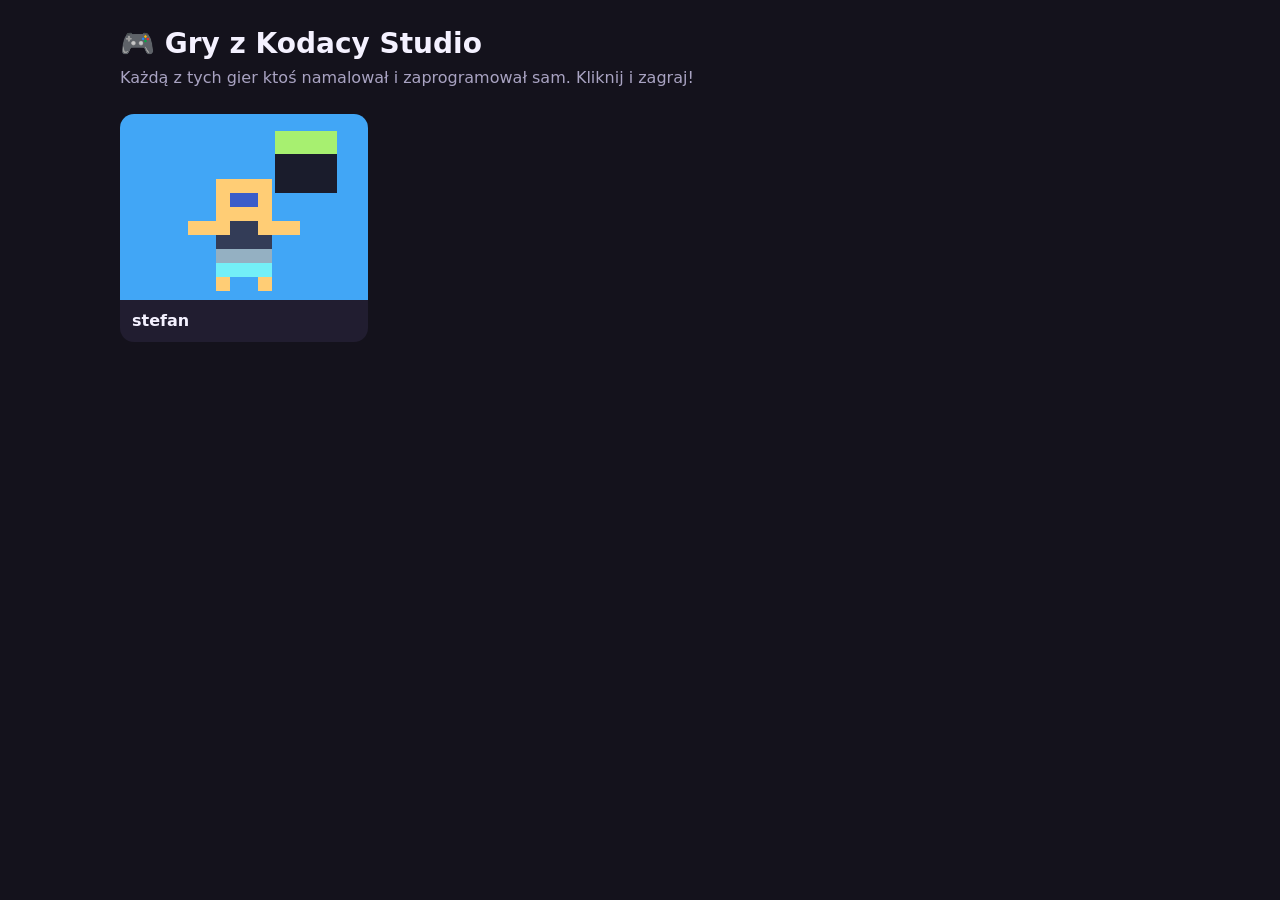
<file: index.html>
<!doctype html>
<!-- Strona główna gier z Kodacy Studio. Wysyła ją Studio (server/publikacja.js);
     listę gier bierze z gry.json, który Studio dopisuje przy każdej wysyłce. -->
<html lang="pl">
<head>
  <meta charset="utf-8">
  <meta name="viewport" content="width=device-width, initial-scale=1.0">
  <title>Gry z Kodacy Studio</title>
  <meta property="og:title" content="Gry z Kodacy Studio">
  <meta property="og:description" content="Gry zrobione przez dzieci w Kodacy Studio. Kliknij i zagraj!">
  <style>
    :root { --tlo: #14121c; --karta: #211d30; --tekst: #f4f1ff; --przygaszony: #a9a3c2; --akcent: #ffcc33; }
    body { margin: 0; background: var(--tlo); color: var(--tekst); font: 16px/1.4 system-ui, -apple-system, "Segoe UI", Roboto, sans-serif; }
    main { max-width: 1040px; margin: 0 auto; padding: 24px 16px 48px; }
    h1 { margin: 0 0 4px; font-size: 28px; }
    p { color: var(--przygaszony); margin: 0 0 24px; }
    .gry { display: grid; grid-template-columns: repeat(auto-fill, minmax(220px, 1fr)); gap: 16px; }
    .gra { display: block; background: var(--karta); border-radius: 14px; overflow: hidden; color: inherit; text-decoration: none; }
    .gra:hover, .gra:focus-visible { outline: 3px solid var(--akcent); }
    .gra img { display: block; width: 100%; aspect-ratio: 4 / 3; image-rendering: pixelated; background: #000; }
    .gra span { display: block; padding: 10px 12px; font-weight: 700; overflow: hidden; text-overflow: ellipsis; white-space: nowrap; }
  </style>
</head>
<body>
  <main>
    <h1>🎮 Gry z Kodacy Studio</h1>
    <p>Każdą z tych gier ktoś namalował i zaprogramował sam. Kliknij i zagraj!</p>
    <div class="gry" id="gry"></div>
  </main>
  <script>
    fetch('gry.json', { cache: 'no-store' })
      .then(function (res) { return res.ok ? res.json() : []; })
      .catch(function () { return []; })
      .then(function (lista) {
        var box = document.getElementById('gry');
        if (!lista.length) { box.textContent = 'Jeszcze nie ma tu gier.'; return; }
        lista.forEach(function (g) {
          if (!/^[a-z0-9][a-z0-9-]*$/.test(g.id)) return;
          var a = document.createElement('a');
          a.className = 'gra';
          a.href = 'gry/' + g.id + '/';
          var img = document.createElement('img');
          img.src = 'gry/' + g.id + '/okladka.png?v=' + (g.updated || 0);
          img.alt = '';
          img.loading = 'lazy';
          var name = document.createElement('span');
          name.textContent = g.name;
          a.appendChild(img);
          a.appendChild(name);
          box.appendChild(a);
        });
      });
  </script>
</body>
</html>
</file>
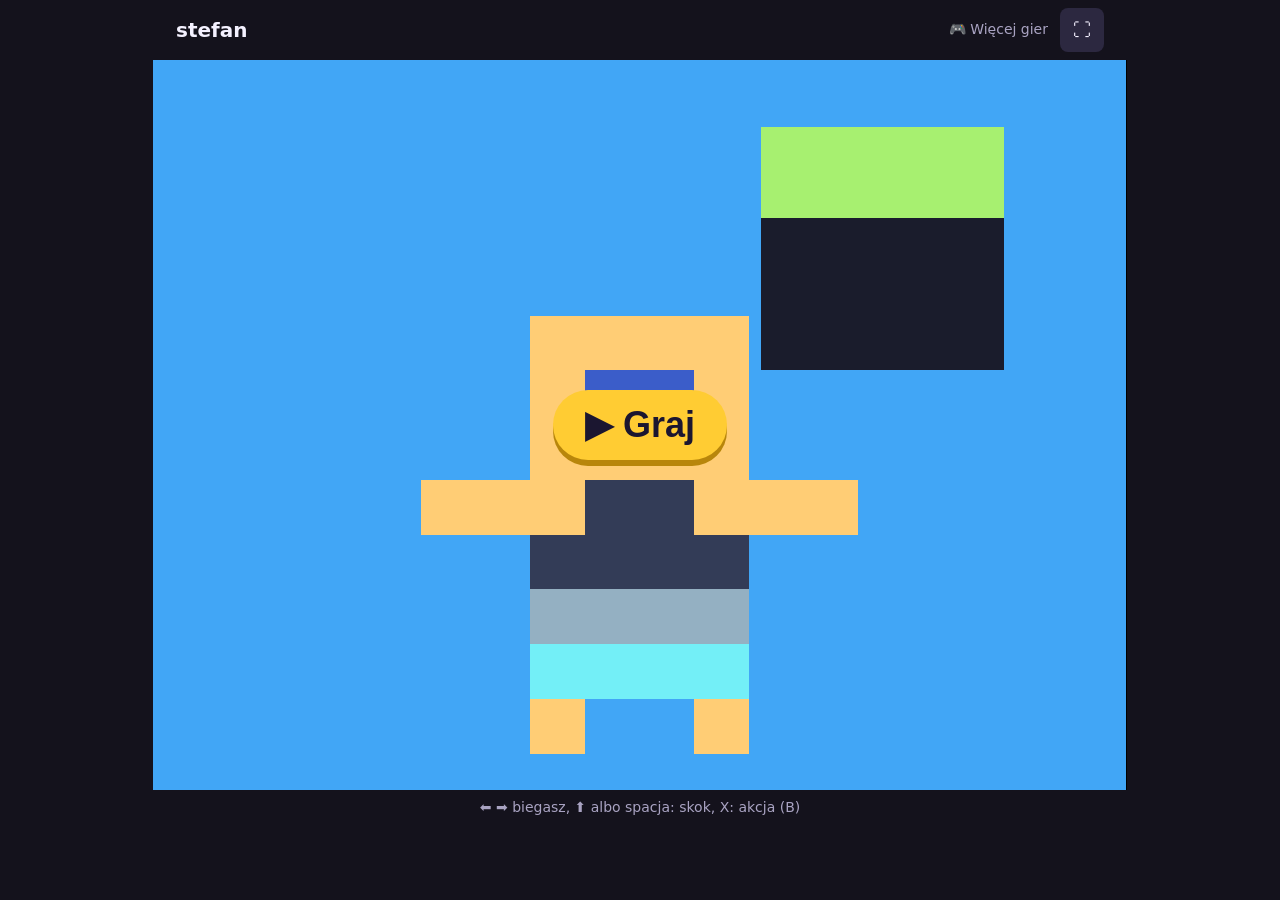
<file: gry/stefan/index.html>
<!doctype html>
<!-- stefan — gra zrobiona w Kodacy Studio. Stronę składa Studio
     (server/publikacja.js) przy „🌐 Wyślij do sieci”; ręczne zmiany znikną
     przy następnej wysyłce. -->
<html lang="pl">
<head>
  <meta charset="utf-8">
  <meta name="viewport" content="width=device-width, initial-scale=1.0, user-scalable=no">
  <title>stefan — Kodacy</title>
  <meta property="og:type" content="website">
  <meta property="og:title" content="stefan">
  <meta property="og:description" content="Gra zrobiona w Kodacy Studio. Kliknij i zagraj w przeglądarce!">
  <meta property="og:image" content="https://stasnowak.github.io/kodacy/gry/stefan/okladka.png">
  <meta property="og:url" content="https://stasnowak.github.io/kodacy/gry/stefan/">
  <link rel="icon" href="https://stasnowak.github.io/kodacy/gry/stefan/okladka.png">
  <!-- Player love.js jest jeden na całą stronę (../../player/) i szuka swoich
       plików (11.5/love.js, 11.5/love.wasm, lua/*.lua) względem adresu
       strony, stąd <base>. Adresy tej gry są więc zawsze pełne (https://stasnowak.github.io/kodacy/gry/stefan/). -->
  <base href="../../player/">
  <link rel="stylesheet" href="style.css">
  <style>
    :root { --tlo: #14121c; --tekst: #f4f1ff; --przygaszony: #a9a3c2; --akcent: #ffcc33; --przycisk: #2c2840; }
    html, body { height: 100%; }
    body {
      margin: 0; background: var(--tlo); color: var(--tekst);
      font: 16px/1.4 system-ui, -apple-system, "Segoe UI", Roboto, sans-serif;
      display: flex; flex-direction: column; align-items: center;
      overflow: hidden; touch-action: manipulation; user-select: none; -webkit-user-select: none;
    }
    header { display: flex; align-items: center; gap: 12px; width: 100%; max-width: 960px; padding: 8px 16px; box-sizing: border-box; }
    h1 { font-size: 20px; margin: 0; flex: 1; overflow: hidden; text-overflow: ellipsis; white-space: nowrap; }
    header a { color: var(--przygaszony); font-size: 14px; text-decoration: none; white-space: nowrap; }
    #pelny { background: var(--przycisk); color: var(--tekst); border: 0; border-radius: 8px; font-size: 18px; min-width: 44px; min-height: 44px; cursor: pointer; }
    /* ekran gry: zawsze 4:3 (gra ma 640×480), jak największy */
    .ekran {
      position: relative; flex: 0 0 auto;
      width: min(100vw, calc((100vh - 170px) * 4 / 3)); aspect-ratio: 4 / 3;
      background: #000;
    }
    @supports (height: 100dvh) {
      .ekran { width: min(100vw, calc((100dvh - 170px) * 4 / 3)); }
    }
    #canvas {
      position: absolute !important; inset: 0; width: 100% !important; height: 100% !important;
      object-fit: contain !important; image-rendering: pixelated; background: #000; outline: none;
    }
    #spinner { z-index: 5; }
    #start {
      position: absolute; inset: 0; z-index: 10; border: 0; padding: 0; cursor: pointer;
      background: #000 center / contain no-repeat; image-rendering: pixelated;
      display: flex; align-items: center; justify-content: center;
    }
    #start span {
      background: var(--akcent); color: #1b1630; font-weight: 800; font-size: clamp(22px, 5vw, 36px);
      padding: 14px 32px; border-radius: 999px; box-shadow: 0 6px 0 #b8860b;
    }
    #start:hover span { transform: translateY(-2px); }
    #start[hidden] { display: none; }
    .sterowanie { color: var(--przygaszony); margin: 8px 16px; text-align: center; font-size: 14px; }
    /* ekranowe przyciski: tylko na ekranach dotykowych */
    .pad { display: none; gap: 12px; padding: 4px 16px 16px; justify-content: center; }
    .pad button {
      min-width: 64px; min-height: 64px; font-size: 28px; border-radius: 16px; border: 0;
      background: var(--przycisk); color: var(--tekst); touch-action: none;
    }
    .pad button.wcisniety { background: var(--akcent); }
    .pad .odstep { width: 24px; }
    @media (pointer: coarse) { .pad { display: flex; } }
  </style>
</head>
<body>
  <header>
    <h1>stefan</h1>
    <a href="https://stasnowak.github.io/kodacy/">🎮 Więcej gier</a>
    <button type="button" id="pelny" title="Pełny ekran">⛶</button>
  </header>
  <main class="ekran">
    <canvas id="canvas" tabindex="0"></canvas>
    <div id="spinner"></div>
    <button type="button" id="start" style="background-image: url('https://stasnowak.github.io/kodacy/gry/stefan/okladka.png')"><span>▶ Graj</span></button>
  </main>
  <p class="sterowanie">⬅️ ➡️ biegasz, ⬆️ albo spacja: skok, X: akcja (B)</p>
  <div class="pad">
    <button type="button" data-klawisz="left" aria-label="w lewo">⬅️</button>
    <button type="button" data-klawisz="up" aria-label="skok">⬆️</button>
    <button type="button" data-klawisz="right" aria-label="w prawo">➡️</button>
    <span class="odstep"></span>
    <button type="button" data-klawisz="x" aria-label="przycisk B">🅱️</button>
  </div>
  <script>
    // Escape w przeglądarce nic nie robi: w grze na konsoli kończy grę, a tu
    // zostawiłby czarny ekran. Łapiemy go, zanim dojdzie do silnika.
    window.addEventListener('keydown', function (e) {
      if (e.key === 'Escape') e.stopImmediatePropagation();
    }, true);
  </script>
  <!-- mostek klawiszy (ten sam co w Studiu) i player; g=norun: sam nie startuje -->
  <script src="mostek.js"></script>
  <script src="player.js?g=norun"></script>
  <script>
    (function () {
      var GRA = 'https://stasnowak.github.io/kodacy/gry/stefan/game.love?v=1790169092000';
      var PACZKA = 'stefan.love';
      var start = document.getElementById('start');
      var spinner = document.getElementById('spinner');
      var canvas = document.getElementById('canvas');
      spinner.className = '';

      // LÖVE ustawia tytuł karty z conf.lua (nazwa szablonu); zostawiamy nazwę gry
      var tytul = document.title;
      new MutationObserver(function () {
        if (document.title !== tytul) document.title = tytul;
      }).observe(document.querySelector('title'), { childList: true, characterData: true, subtree: true });

      // Paczkę gry pobieramy sami, zawsze świeżą (?v= to wersja ze Studia):
      // player zapamiętuje paczki w IndexedDB i sam dałby znajomym starą grę.
      // Silnik (love.wasm, 5 MB) zostaje w pamięci przeglądarki, więc drugi
      // raz strona startuje od razu.
      start.addEventListener('click', function () {
        start.hidden = true;
        spinner.className = 'loading';
        fetch(GRA, { cache: 'no-store' })
          .then(function (res) {
            if (!res.ok) throw new Error('HTTP ' + res.status);
            return res.arrayBuffer();
          })
          .then(function (buf) { return Player.storePkg(PACZKA, new Uint8Array(buf)); })
          .then(function () {
            Player.start(PACZKA, []);
            canvas.focus();
          })
          .catch(function (err) {
            console.error('Nie udało się pobrać gry:', err);
            spinner.className = 'error';
          });
      });

      document.getElementById('pelny').addEventListener('click', function () {
        var el = document.documentElement;
        if (document.fullscreenElement) document.exitFullscreen();
        else if (el.requestFullscreen) el.requestFullscreen().catch(function () {});
        else if (canvas.webkitRequestFullscreen) canvas.webkitRequestFullscreen();
      });

      // ekranowe przyciski: ten sam kanał co klawiatura (mostek.js)
      Array.prototype.forEach.call(document.querySelectorAll('.pad button'), function (btn) {
        var k = btn.getAttribute('data-klawisz');
        function wcisnij(e) {
          e.preventDefault();
          try { btn.setPointerCapture(e.pointerId); } catch (err) { /* stara przeglądarka */ }
          btn.classList.add('wcisniety');
          window.__setKey(k, true);
        }
        function pusc() {
          btn.classList.remove('wcisniety');
          window.__setKey(k, false);
        }
        btn.addEventListener('pointerdown', wcisnij);
        btn.addEventListener('pointerup', pusc);
        btn.addEventListener('pointercancel', pusc);
        btn.addEventListener('lostpointercapture', pusc);
        btn.addEventListener('contextmenu', function (e) { e.preventDefault(); });
      });
    })();
  </script>
</body>
</html>
</file>
